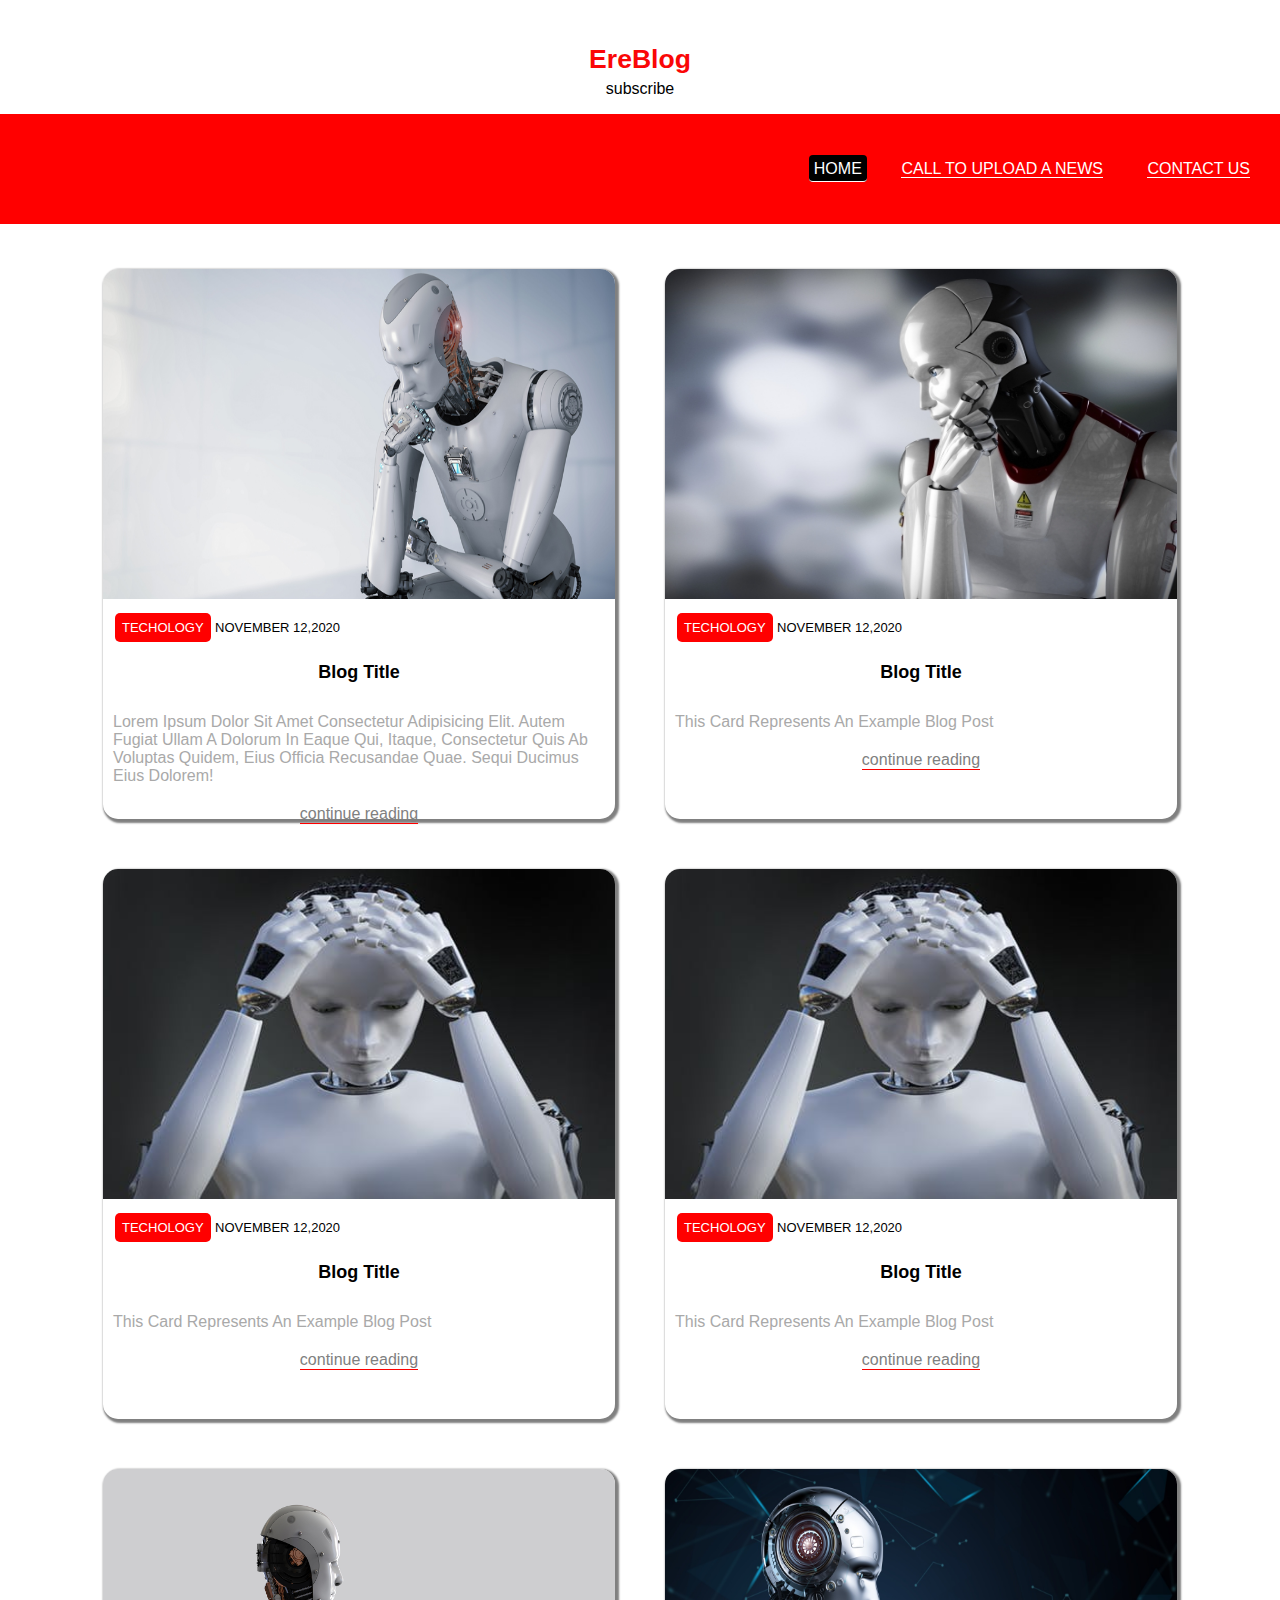
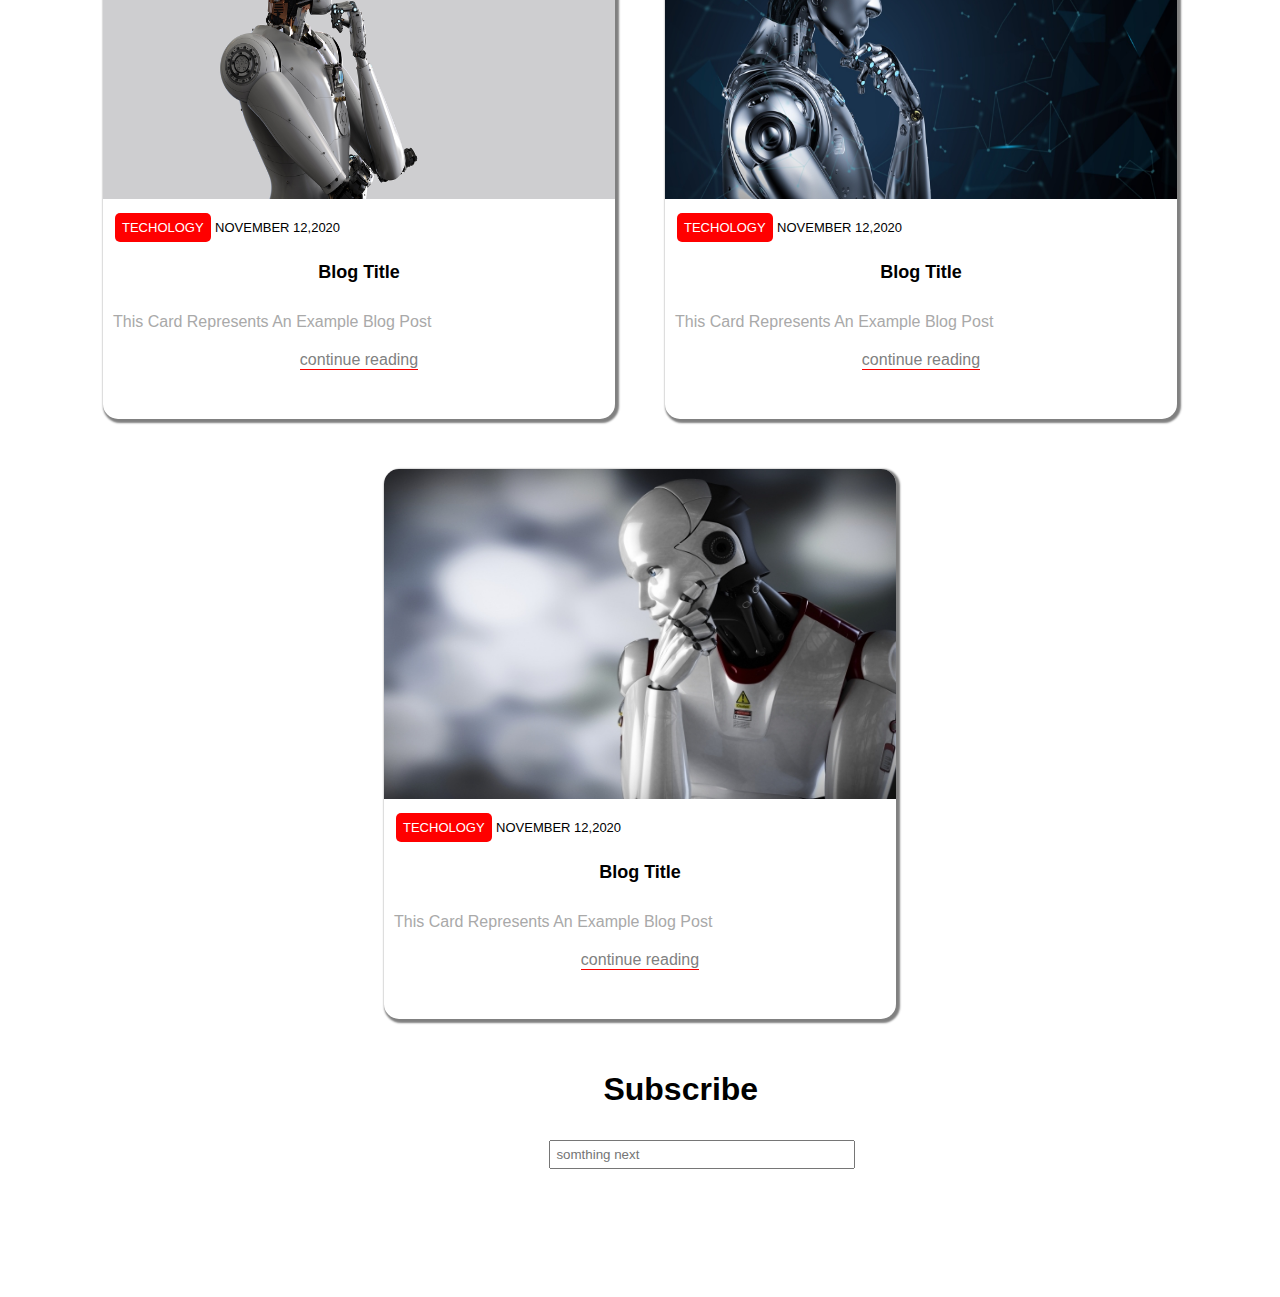
<file: index.html>
<!DOCTYPE html>
<html lang="en">
<head>
    <meta charset="UTF-8">
    <meta http-equiv="X-UA-Compatible" content="IE=edge">
    <meta name="viewport" content="width=device-width, initial-scale=1.0">
    <title>EreBlog</title>
        <link rel="stylesheet" href="index.css">
      
</head>
    <body>
        
        <script src="index.js" > </script> 

   <div id = "wrapper"> 
       <div id = "log">
           <div class="EreBlog">
               <h5>EreBlog</h5>
           </div>
           <div class="subscribe">
               <p>subscribe
           </p>
        </div>
       </div>
   </div>  
   <nav id = "main-navigation">
       <ul>
           <li> <a href="#" class = "current1"> HOME</a></li>
           <li> <a href="#">call to upload a news</a></li>
           <li> <a href="#" > contact us </a></li>
       </ul>
   </nav>   
   <!-- card part-->
   <div class = "mains">
<div id = "mcard">
    <div class="card">
      <img src="robotA.jpg" alt="pic">
      <div class="td">
     <span class="techology"><button>techology</button></span>
    </div>
     <span class = "date"> november 12,2020 </span>
     <div class = "title"> blog title</div>
    <div  class="note">Lorem ipsum dolor sit amet consectetur adipisicing elit. Autem fugiat ullam a dolorum in eaque qui, itaque, consectetur quis ab voluptas quidem, eius officia recusandae quae. Sequi ducimus eius dolorem!</div>
     <div class="more"><a href="#"> continue reading</a></div>   
    </div> 
        
    <div class="card">
        <img src="robotB.jpg" alt="pic"> 
        <div class="td">
       <span class="techology"><button>techology</button></span>
       </div>
       <span class = "date"> november 12,2020 </span>
       <div class = "title"> blog title</div>
      <div  class="note"> This Card represents an example blog post</div>
       <div class="more"><a href="#"> continue reading</a></div>   
      </div> 

      <div class="card">
        <img src="robotD.jpg" alt="pic"> 
        <div class="td">
       <span class="techology"><button>techology</button></span>
       </div>
       <span class = "date"> november 12,2020 </span>
       <div class = "title"> blog title</div>
      <div  class="note"> This Card represents an example blog post</div>
       <div class="more"><a href="#"> continue reading</a></div>   
      </div> 

      <div class="card">
        <img src="robotD.jpg" alt="pic"> 
        <div class="td">
       <span class="techology"><button>techology</button></span>
       </div>
       <span class = "date"> november 12,2020 </span>
       <div class = "title"> blog title</div>
      <div  class="note"> This Card represents an example blog post</div>
       <div class="more"><a href="#"> continue reading</a></div>   
      </div> 

      <div class="card">
        <img src="robotE.jpg" alt="pic"> 
        <div class="td">
       <span class="techology"><button>techology</button></span>
       </div>
       <span class = "date"> november 12,2020 </span>
       <div class = "title"> blog title</div>
      <div  class="note"> This Card represents an example blog post</div>
       <div class="more"><a href="#"> continue reading</a></div>   
      </div> 

      <div class="card">
        <img src="robotF.jpg" alt="pic">
         <div class="td">
       <span class="techology"><button>techology</button></span>
       <span class = "date"> november 12,2020 </span>
       </div>
       <div class = "title"> blog title</div>
      <div  class="note"> This Card represents an example blog post</div>
       <div class="more"><a href="#"> continue reading</a></div>   
      </div> 

      <div class="card">
        <img src="robotB.jpg" alt="pic"> 
        <div class="td">
       <span class="techology"><button>techology</button></span>
       <span class = "date"> november 12,2020 </span>
       </div>
       <div class = "title"> blog title</div>
      <div  class="note"> This Card represents an example blog post</div>
       <div class="more"><a href="#"> continue reading</a></div>   
      </div> 
</div>
</div>
<div id="other">
    <h3> subscribe </h3>
    <input type="text" placeholder="somthing next">
    
</div>
           

</body>
<html>
</file>
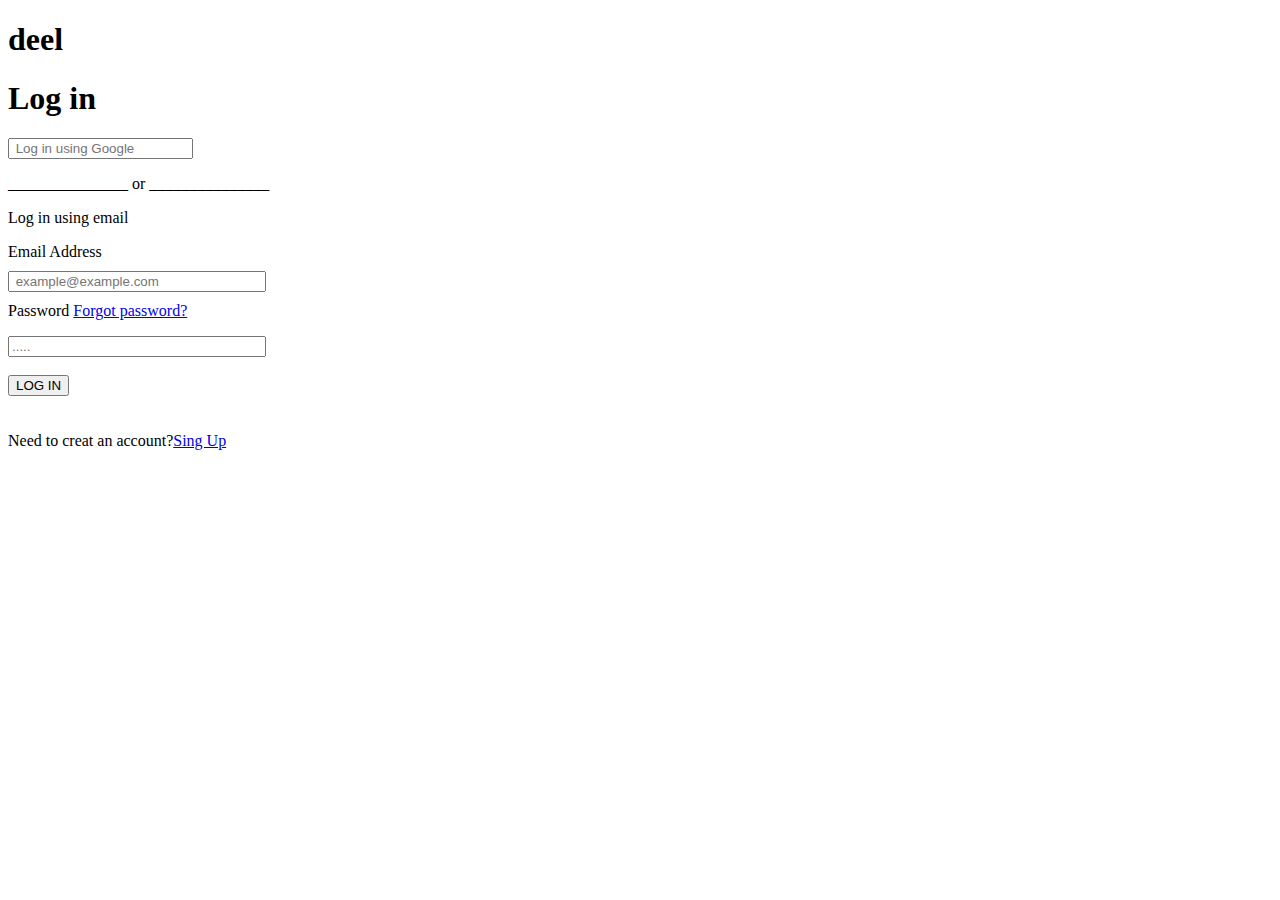
<file: tobo asingment 3 of 2/index.html>
<!DOCTYPE html>
<html lang="en">
<head>
    <meta charset="UTF-8">
    <meta http-equiv="X-UA-Compatible" content="IE=edge">
    <meta name="viewport" content="width=device-width, initial-scale=1.0">
    <title>Fuper|Student Profile-login</title>
</head>
    <body>
        <div>
        <div>
            <h1> deel </h1>
        </div>
        <div>
            <h1> Log in </h1>
            <input type="email" name="email" placeholder=" Log in using Google ">
        </div>
        <p> _______________ or _______________   </p>
        <div>
             <p>Log in using email</p>
             <div>
            <form>
                Email Address
                <div>
                    <input style="width: 250px; margin-top: 10px;" type="text" name="semail" placeholder=" example@example.com">
                </div>
                <div>
                    <p style="margin-top: 10px;">
                        Password       <a href="http:// www.deel.com" >
                            Forgot password?
                           </a>
                    </p>    
                </div>
                <div>
                    <input style="width: 250px;" type=" password"  name="pass" placeholder="....."><br><br>
                </div>

             <button> LOG IN </button>          
            </form>
            <div>
        </div>
        </div> <br><br>
        Need to creat an account?<a href="http:// www.deel.com">Sing Up</a>
        </body>
        </html>
</file>
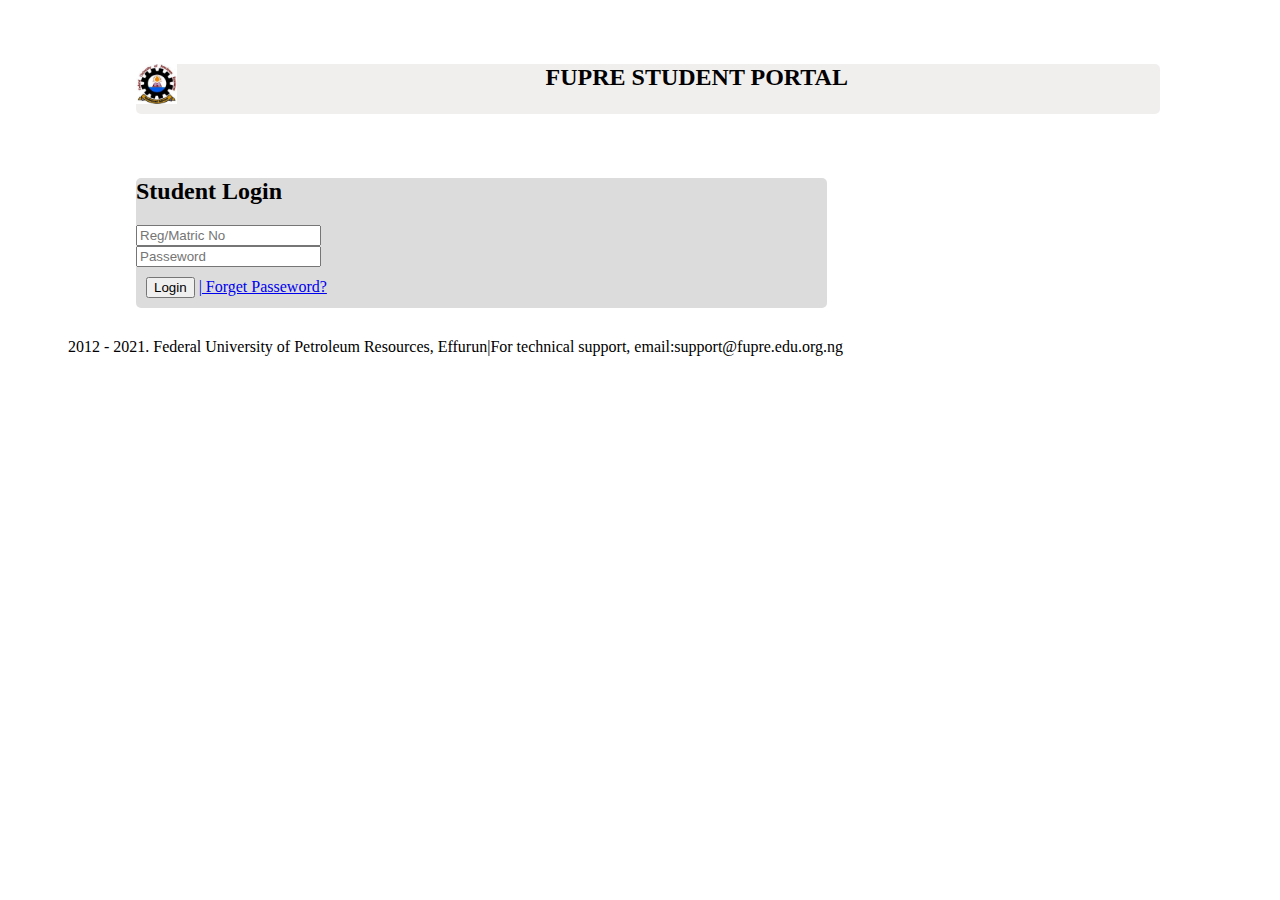
<file: tobo assingment 3 of 1/index.html>
<!DOCTYPE html>
<html lang="en">
<head>
    <meta charset="UTF-8">
    <meta http-equiv="X-UA-Compatible" content="IE=edge">
    <meta name="viewport" content="width=device-width, initial-scale=1.0">
    <title>Fuper|Student Profile-login</title>
    <link rel="stylesheet" href="index.css">
</head>
    <body>
        <div class="container" >
            
                <div class="form-control">
                   <h2 class= "fupre">FUPRE STUDENT PORTAL</h2> 
                    <div class="logo">
                        <img src="download.jpeg" alt="logo" class="logo">
                      </div>
               </div>
                    <form>
                        <h2> Student Login </h2>
                     <div  class= "input1">
                     <input class="ifrom-control"  type="text" name="Reg/Matric No" placeholder="Reg/Matric No" required>
                      </div>
                     <div class= "input2">
                        <input class= "ifrom-control" type="password"name="password" placeholder="Passeword" required>
                      </div>
                     <div class="login">
                        <button>Login </button>  <a href="http//:fupre.edu.org.ng"> | Forget Passeword?</a>
                    </form>
                </div>
                <div class = "kk">
                <footer class="end">
                2012 - 2021. Federal University of Petroleum Resources,
                    Effurun|For technical support,
                    email:support@fupre.edu.org.ng
                </footer>
            </div>
         </div>     

</body>
</html>
</file>
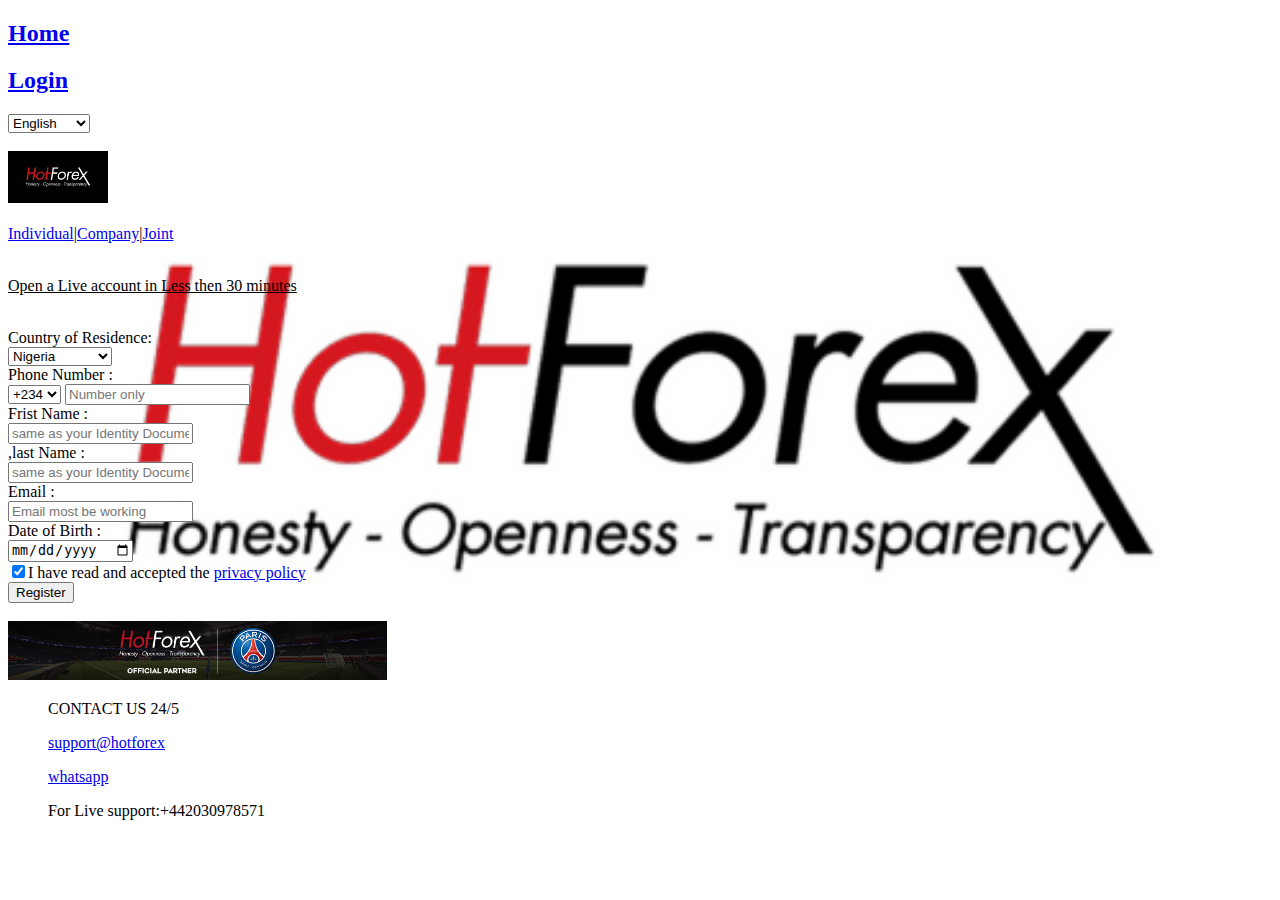
<file: tobore assingment 2/index.html>
<!DOCTYPE html>
<html lang="en">
<head>
    <meta charset="UTF-8">
    <meta http-equiv="X-UA-Compatible" content="IE=edge">
    <meta name="viewport" content="width=device-width, initial-scale=1.0">
    <title>Register page</title>
    
</head>
<body 
style="background-image:url(g.png); background-repeat: no-repeat; background-size: cover; background-position: center;">
       <h2><a href= "home.html">Home</a></h2>
    <h2><a href= "http://www.hotforex/sign in.com">Login</a></h2>
    <select id="language">
        <option value="English">English</option>
        <option value="italiano">italiano</option>
        <option value="portugues">portugues</option>
        <option value="franchis">franchis</option>
    </select><br> <br>
    
    <img src="images.png" alt="logo" style="width: 100px;"><br><br>
    <nav><a href="index.html">Individual</a>|<a
        <a href="company.html">Company</a>|<a 
        <a href="joint.html">Joint</a> 
    </nav><br>
    <p><ins>Open a Live account in Less then 30 minutes</ins></p><br>
    Country of Residence:<br>
<form>
    <select id="Country of Residence">
        <option value="Nigeria">Nigeria </option>
        <option value="Niue">Niue</option>
        <option value="Norfolk">Norfolk Island</option>
        <option value="warri">warri</option> >
    </select><br>
Phone Number : <br><select id="Country code">
    <option value="Nigeria">+234 </option>
    <option value="us">+1</option>
    <option value="place i dont know">+123</option>
    <option value="warri">+419</option> 
</select>
<input type="tel"name = "phonenumber"  placeholder="Number only"> <br>
Frist Name : <br>
<input type="text"name = "frist name" placeholder="same as your Identity Document"> <br>
,last Name : <br>
<input type="text"name = "last name" placeholder="same as your Identity Document"> <br>
Email : <br>
<input type="email"name = " email" placeholder="Email most be working" >  <br>
Date of Birth : <br>
<input type="date" ><br>
<input type="checkbox" name =agreement  value="agreement" checked>I have read and accepted the <a href= "http://www.hotforex.com" target="_blank"> privacy policy</a> <br>
<button type="button" oneclick="alert('thanks')"> Register</button>
</form> <br>
<img src="ads.png" alt=" ads" style="width:30%"><br>
<blockquote>
<p>CONTACT US 24/5</p>
<p><a href= "mailto:support@hotforex.com">support@hotforex</p>
<p><a href="https://api.whatsapp.com/send?phone=+23408104173050">whatsapp</a></p>
<p>For Live support:+442030978571</p>
</blockquote>

</body>
</html>
</file>
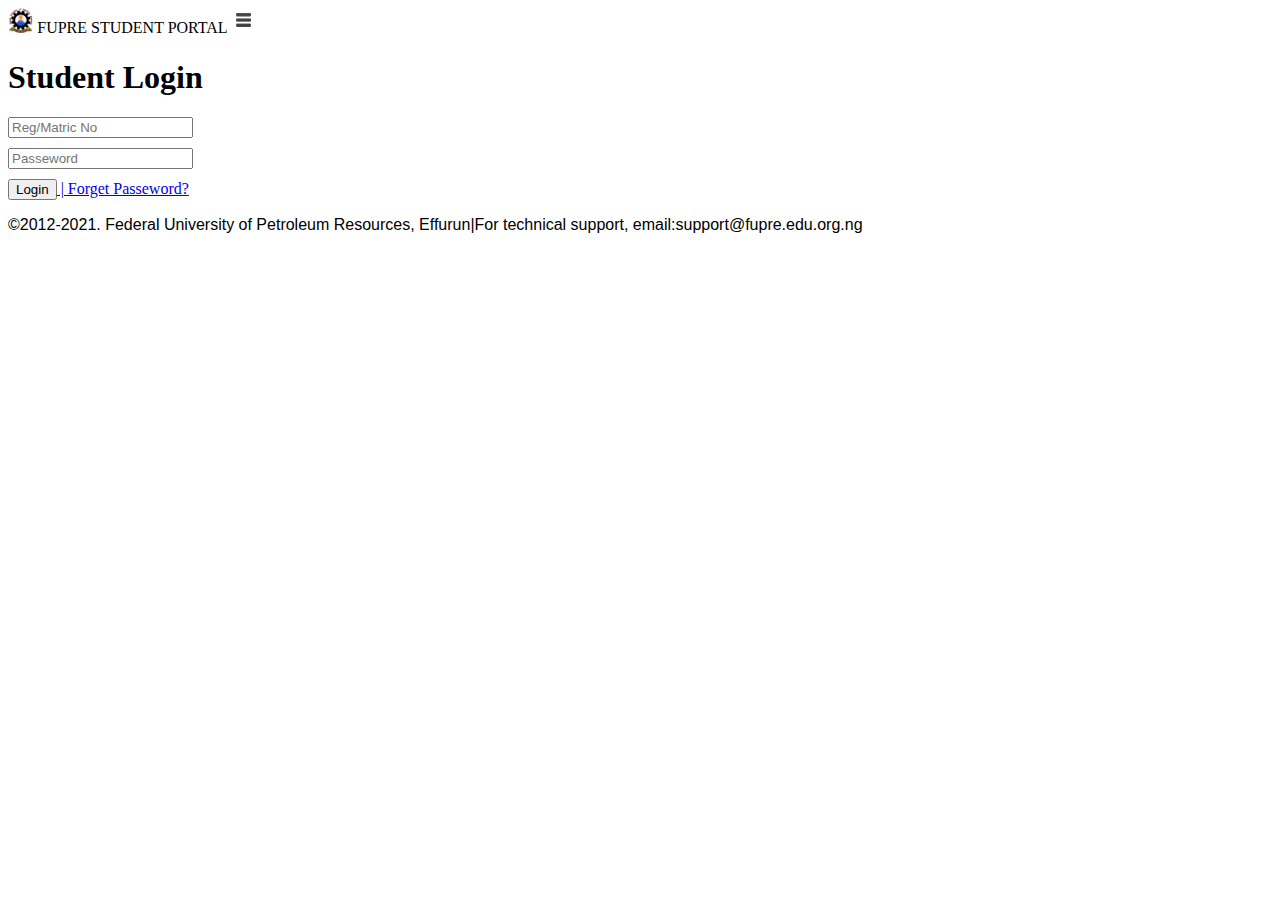
<file: tobo assingment 3 of 1/tobo assingment 3 of 1/index.html>
<!DOCTYPE html>
<html lang="en">
<head>
    <meta charset="UTF-8">
    <meta http-equiv="X-UA-Compatible" content="IE=edge">
    <meta name="viewport" content="width=device-width, initial-scale=1.0">
    <title>Fuper|Student Profile-login</title>
</head>
    <body>
        <div >
            <div>
                 <img src="download.jpeg" alt="logo" style="width: 2%;"> FUPRE STUDENT PORTAL <a href="http//: www.# moreopion.com"><img src="images (1).png" alt="mean" style="width:2%;"></a>
                 </div>
                    <div>
                    <form>
                        <h1> Student Login </h1>
                        <div style="width: 250px; margin-top: 10px;">
                        <input  type="text" name="Reg/Matric No" placeholder="Reg/Matric No">
                        </div>
                        <div style="width: 250px; margin-top: 10px;">
                        <input type="password"name="password" placeholder="Passeword">
                        </div>
                        <div  style="width: 250px; margin-top: 10px;">
                        <button>Login</button><a href="http//:fupre.edu.org.ng"> | Forget Passeword?</a>
                        </div>
                    </form>
                    </div>
                    <p style="font-family: Verdana, Geneva, Tahoma, sans-serif;" style="font-size: medium;" style="text-align: left;">&#169;2012-2021. Federal University of Petroleum Resources,
                        Effurun|For technical support,
                    email:support@fupre.edu.org.ng</p>
        </div>
</body>
<html>
</file>
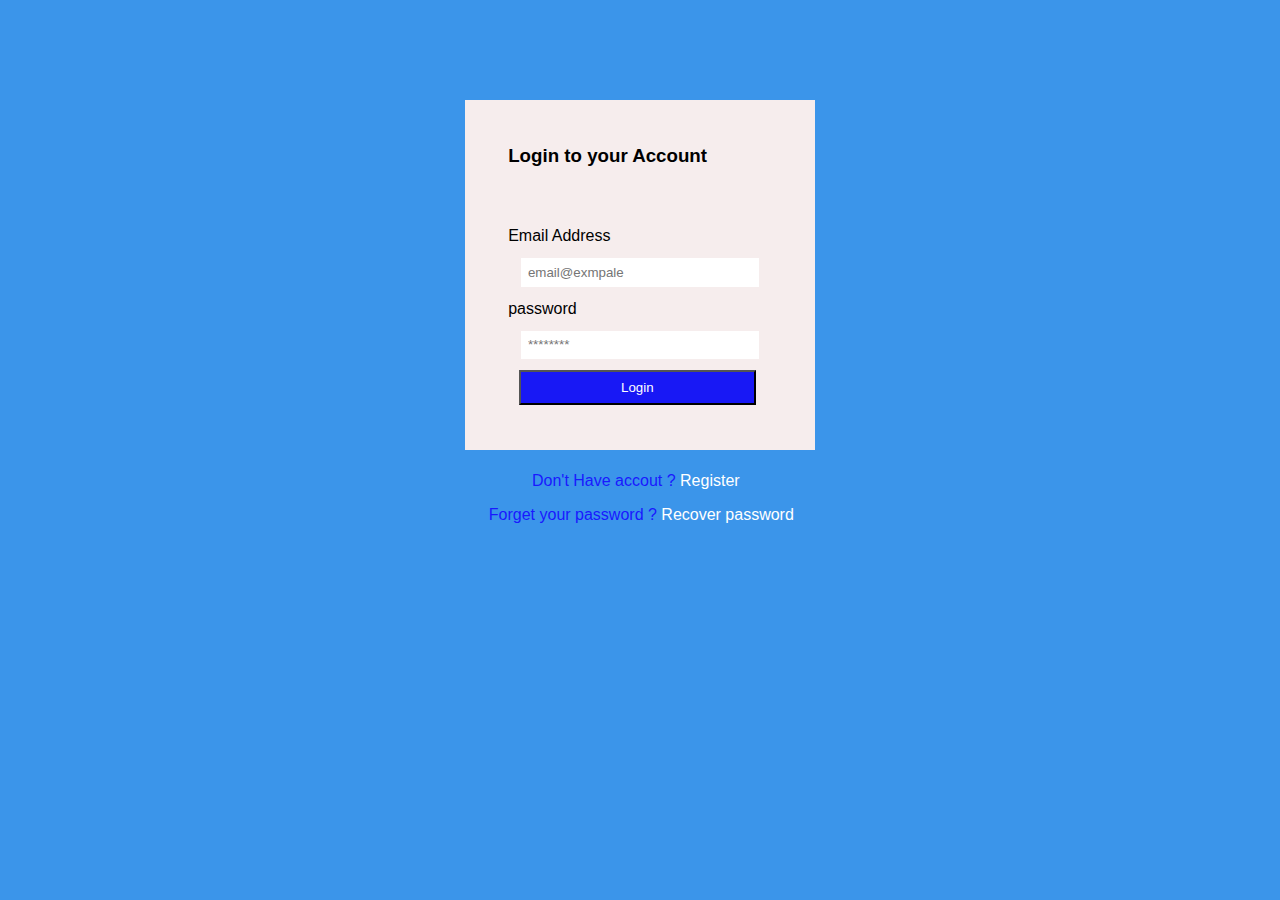
<file: tobo aassignment 5/login.html>
<!DOCTYPE html>
<html lang="en">
<head>
    <meta charset="UTF-8">
    <meta http-equiv="X-UA-Compatible" content="IE=edge">
    <meta name="viewport" content="width=device-width, initial-scale=1.0">
    <title>login page</title>
    <link rel="stylesheet" href="login.css">
</head>
<body>
     <div class="con" >
         
         <h3> Login to your  Account </h3>
         
     <div claas="one">
         <form>

         <div class="email">
        <div class="a" > <label for="Email Address">Email Address</label></div>
       <div class="input"> <input type="email" placeholder="email@exmpale"></div></div>
        
        <div class>
            <div class="a" > <label for="password">password</label></div>
             <input type="password" placeholder="********"></div>

        <button type="submit" class="logins">Login</button>
    </div>
    </form>
     </div>
     <p class="new"> Don't Have accout ? <a href="resister.html"> Register  </a> </p>
     
     <P  class="password">Forget your password ? <a href="#"> Recover password </a> </P>
</body>
</html>
</file>
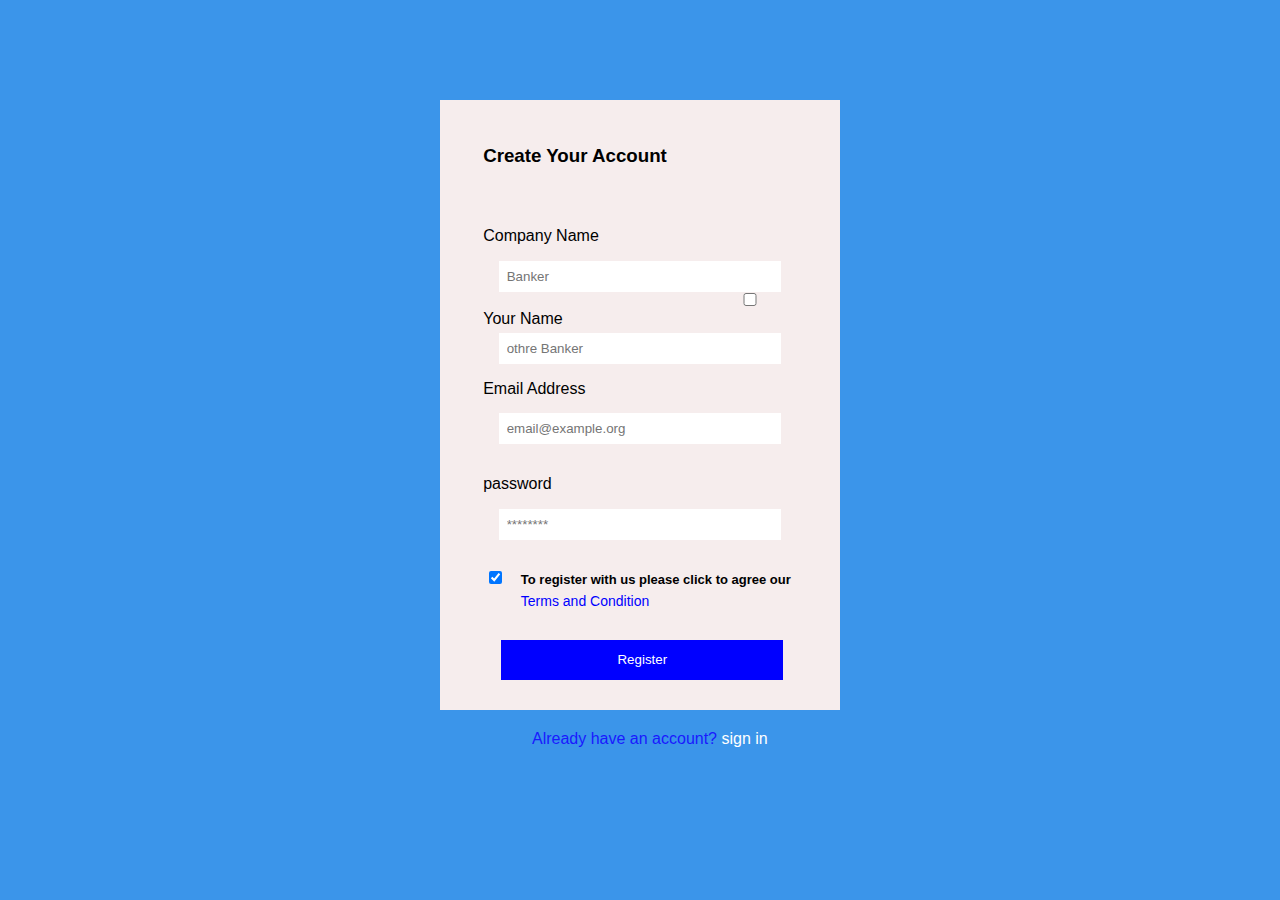
<file: tobo aassignment 5/resister.html>
<!DOCTYPE html>
<html lang="en">
<head>
    <meta charset="UTF-8">
    <meta http-equiv="X-UA-Compatible" content="IE=edge">
    <meta name="viewport" content="width=device-width, initial-scale=1.0">
    <title>login page</title>
    <link rel="stylesheet" href="resister.css">
</head>
<body>
     <div class="con" >
         <form>
             <h3> Create Your  Account </h3>
             <div class="a" > <label for="company Name">Company Name</label></div>
             <div class="inputsbox"><input type=""placeholder="Banker"><input class="box" type="checkbox" ></div>
             <div class="a" > <label for="your Name">Your Name</label></div>
               <div class="inputstext"> <input type="text"  placeholder="othre Banker" ></div>
               <div class="email">
                <div class="" > <label for="email">Email Address</label></div>
               <div class="email"> <input type="email"  placeholder="email@example.org" ></div></div>
               <div class="b" > <label for="password">password</label></div>
               <div class="password">
             <input type="password" placeholder="********"></div>
             <div class="agree">
               <div class= "check"><input type="checkbox" checked></div>
               <h4 class="to">To register with us please click to agree our</h4>
                <a href="#" class="link">Terms and Condition</a>
            </div>
            <button type="submit" class="button">Register</button>
               
          

         </form>
         
     </div>
     <p>Already have an account?<a href="login.html "> sign in </a></p>
</body>    
</html>
</file>
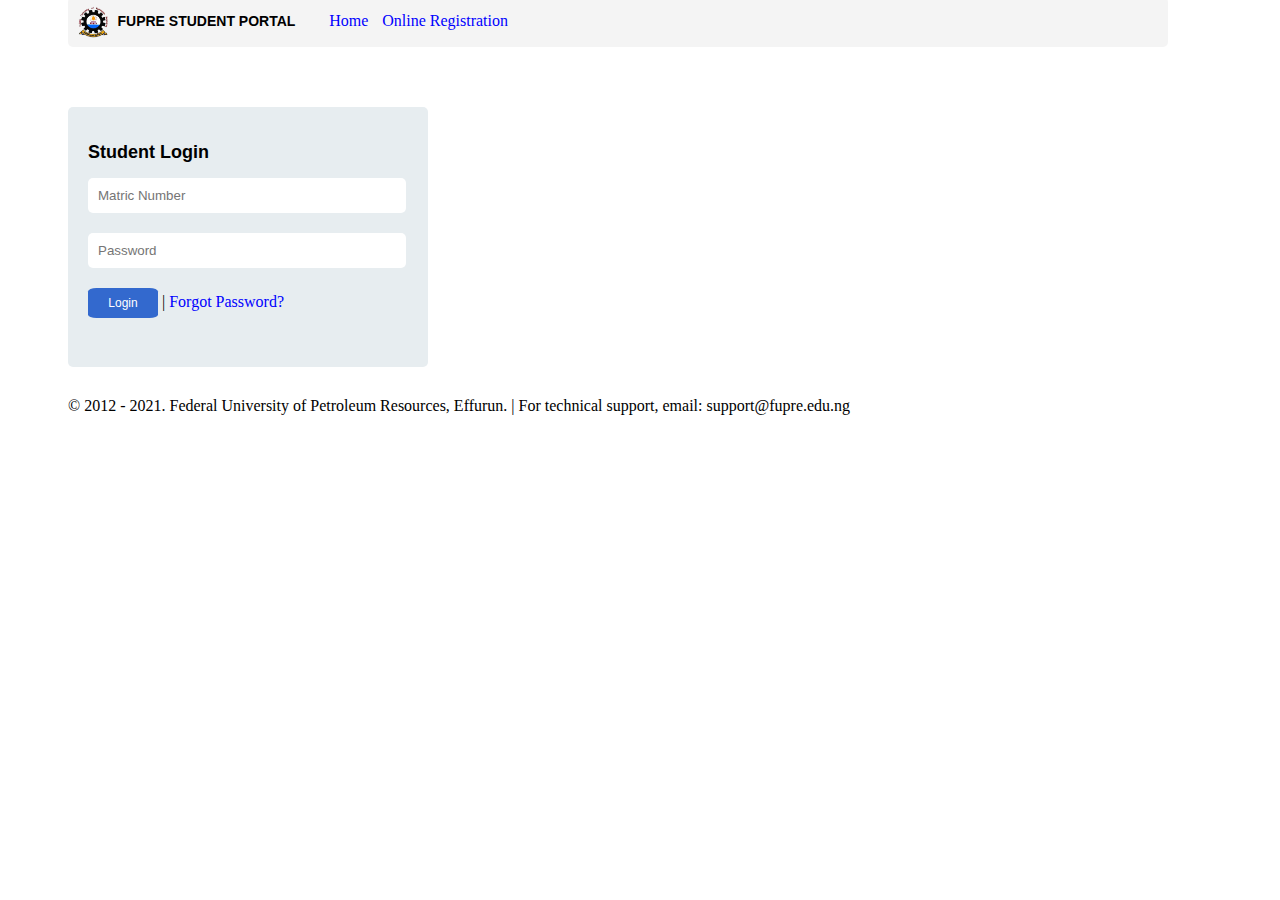
<file: tobo assignment 4/fupre.html>
<!DOCTYPE html>
<html>
    <!--Rough work-->
    <head>
        <meta charset="UTF-8">
        <meta http-equiv="X-UA-Compatible" content="IE=edge">
        <meta name="viewport" content="width=device-width, initial-scale=1.0">
        <title>student portal</title>
        <link rel="stylesheet" href="fupre.css">
    </head>
    <body>
        <div class="container">
            <div class="box">
                <img class="logo" src="./image/fupre.png" alt="fupre">
                <h4 class="title">FUPRE STUDENT PORTAL</h4>
                <ul class="menu">
                    <li class="list1"><a href="#">Home</a></li>
                    <li class="list2"><a href="#">Online Registration</a></li>
                </ul>
            </div>
            <div class="studentbox">
                
                <form class="koko">
                    <h2>
                        Student Login
                    </h2>
                        <div class="form">
                            <input 
                                class="form-control" 
                                type="text" id="matric number" 
                                placeholder="Matric Number" required>
                        </div>
                        <div class="form2">
                            <input
                                class="form-control"   
                                type="password" id="password" 
                                placeholder="Password" required>
                        </div>
                        <div class="Login">
                            <button class="login2">Login</button>  | <a class="login3" href="#">Forgot Password?</a>
                        </div>
                </form>
            
            </div>
            <div class="kk">
                <footer class="komo">
                    © 2012 - 2021. Federal University of Petroleum Resources, Effurun. | For technical support, email: support@fupre.edu.ng
                </footer>
            </div> 
        </div>
    </body>
</html>
</file>
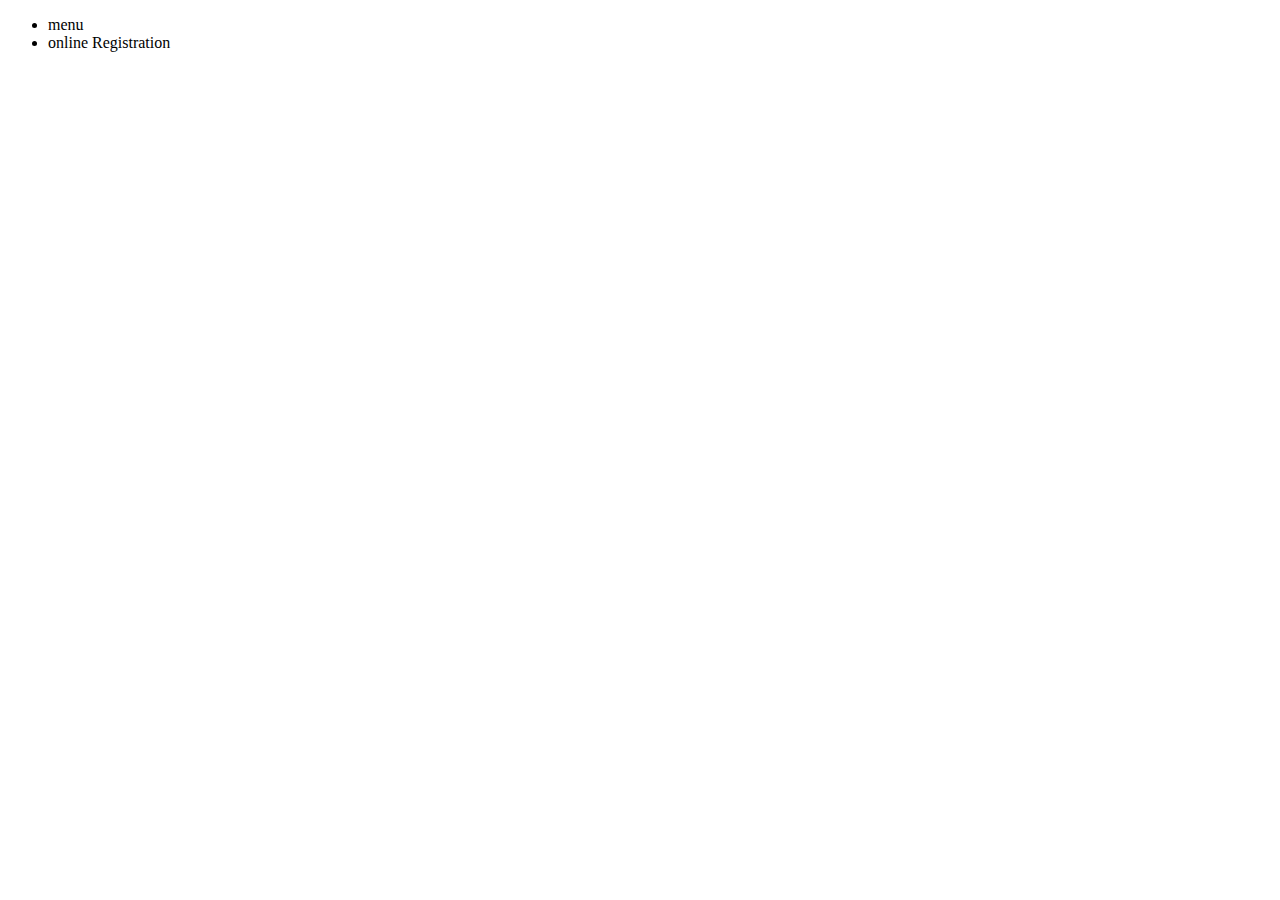
<file: tobo assignment 4/test.html>
<!DOCTYPE html>
<html>
    <!--Rough work-->
    <head>
        <meta charset="UTF-8">
        <meta http-equiv="X-UA-Compatible" content="IE=edge">
        <meta name="viewport" content="width=device-width, initial-scale=1.0">
        <title>student portal</title>
        <link rel="stylesheet" href="fupre.css">
    </head>
    <body>

        <ul>
            <li>menu</li>
            <li>online Registration</li>
        </ul>
        </body>
        </html>
</file>
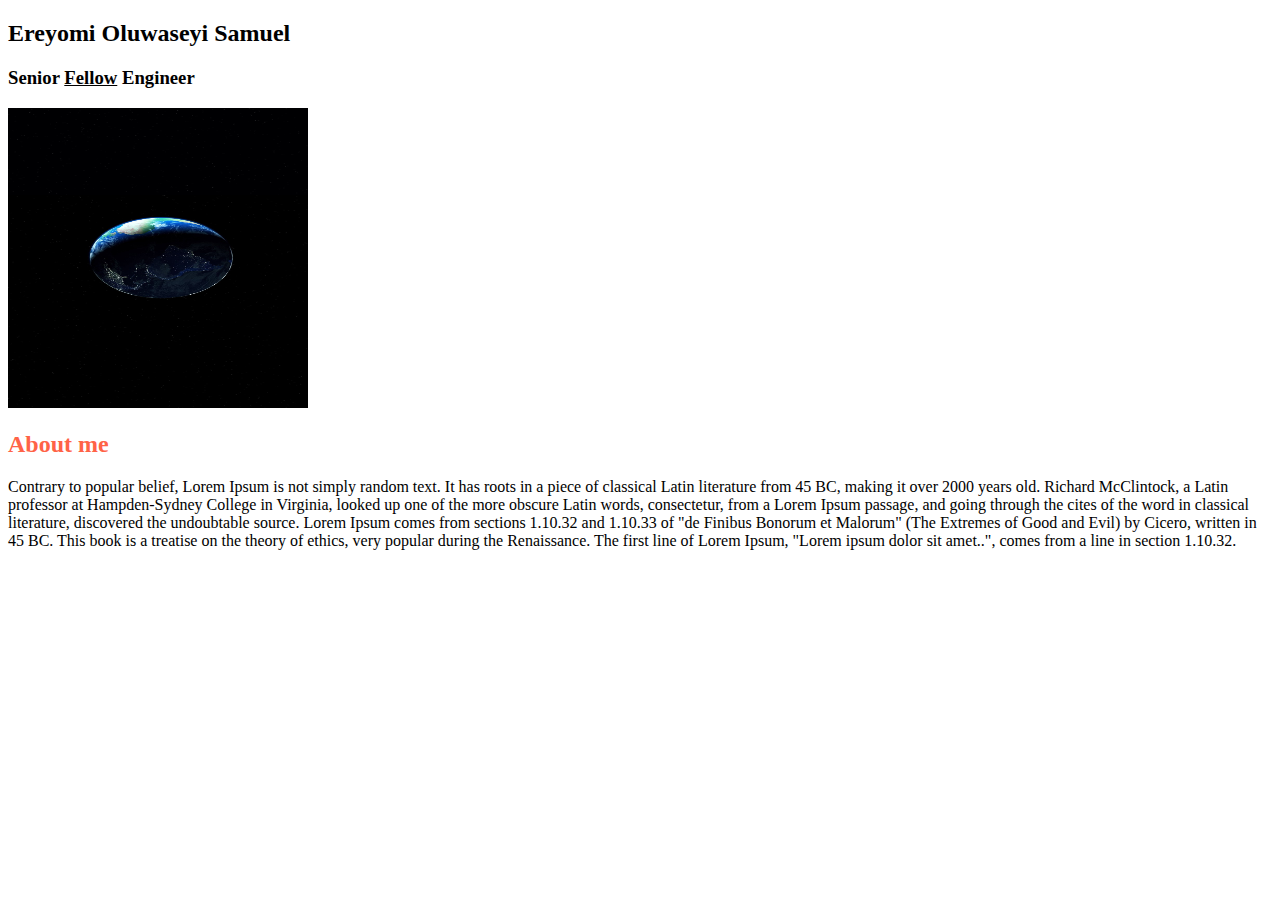
<file: tobore assignment/home.html>
<!DOCTYPE html>
<html lang="en">
<head>
    <meta charset="UTF-8">
    <meta http-equiv="X-UA-Compatible" content="IE=edge">
    <meta name="viewport" content="width=device-width, initial-scale=1.0">
    <title>About me page</title>
</head>
<body>

    <h2 style="font-family: Cambria, Cochin, Georgia, Times, 'Times New Roman', serif;"> <b>Ereyomi Oluwaseyi Samuel</b><br><h3>Senior <ins>Fellow</ins> Engineer </h3> </h2>
 
<img src="meat.jpg"
width="300px" height="300px">

    <h2 style="color:tomato; text-align:left;">
        About me
    </h2>
    <p>
    
        Contrary to popular belief, Lorem Ipsum is not simply random text.
        It has roots in a piece of classical Latin literature from 45 BC, making it over 2000 years old. Richard McClintock, a Latin professor at 
        Hampden-Sydney College in Virginia, looked up one of the more obscure Latin words, consectetur, 
        from a Lorem Ipsum passage, and going through the cites of the word in classical literature, discovered 
        the undoubtable source. Lorem Ipsum comes from sections 1.10.32 and 1.10.33 of "de Finibus Bonorum et Malorum" 
        (The Extremes of Good and Evil) by Cicero, written in 45 BC. This book is a treatise on the theory of ethics, 
        very popular during the Renaissance. The first line of Lorem Ipsum, "Lorem ipsum dolor sit amet..", comes from 
        a line in section 1.10.32.
    </p>
    
</body>
</html>
</file>
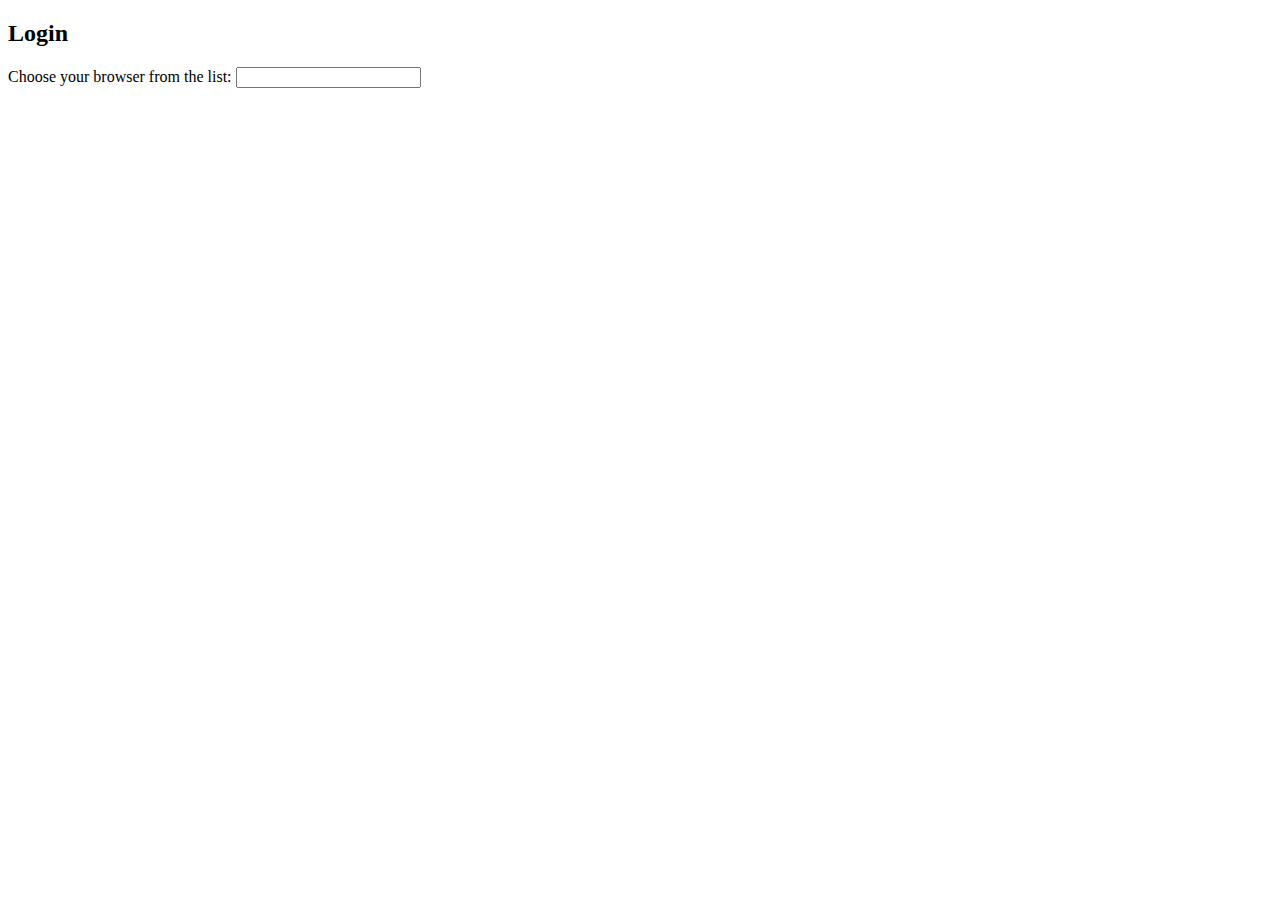
<file: tobore assignment/in.html>
<!DOCTYPE html>
<html lang="en">
<head>
    <meta charset="UTF-8">
    <meta http-equiv="X-UA-Compatible" content="IE=edge">
    <meta name="viewport" content="width=device-width, initial-scale=1.0">
    <title>Register page</title>
</head>
<body>
    <h2>Login</h2>
    <label for="browser">Choose your browser from the list:</label>
        <input list="browsers" name="browser" id="browser">
        <datalist id="browsers">
            <option value="Edge">
            <option value="Firefox">
            <option value="Chrome">
            <option value="Opera">
            <option value="Safari">
        </datalist>
    </body>
    </html>
</file>
<file: index.css>
body{
    font-family: Arial, Helvetica, sans-serif;
    margin: 0;   
}
#wrapper {
 width: 70%;
 margin: 0 auto;
}
#log {
    margin: 0 auto;
}
#log .EreBlog {
  color: rgb(250, 7, 7);
  font-weight: bolder;
 text-align: center;
 font-size: xx-large;
}
#log .subscribe{
    text-align: center;
    margin-top:-40px;
}
#main-navigation{
    padding: 10px;
    background-color: red;
}
#main-navigation ul {
 text-align: right ;
 list-style-type: none;
 text-decoration: none;
}
#main-navigation li {
    display:inline-block;
    margin: 20px;
    margin-left: 20px ;
}
#main-navigation li a {
text-decoration: none;
text-transform: uppercase;
color: white;
border-bottom: 1px solid white;
}
.current1 {
    background-color: black;
    border-radius: 4px;
    padding: 10%;
}
.mains{
    width: 100%;
    height: auto;
    display: flex;
    align-items: center;
    justify-content: center;
}
#mcard {
    width:100%;
    height: auto;
    margin-top: 2%;
    display: flex;
    flex-direction: row;
    gap: 10px;
    flex-wrap: wrap;
    align-items: center;
    justify-content: center;
    
}
.card {
    margin-top: 10px;
    width: 40%;
    height: 550px;
    border-radius: 15px;
    margin: 20px;
    align-items: center;
    justify-content: center;
    box-shadow: 2px 2px 2px 2px gray;
} 

.td{
    display: inline;
    margin-left: 12px;
}


.card img{
    height: 60%;
    width: 100%;
    margin-bottom: 10px;
    background-size: cover;
    border-top-left-radius: 15px;
    border-top-right-radius: 15px; 
}
.techology button {
    background-color: red;
    text-transform: uppercase;
    color: white;
    margin: auto;
    font-weight: lighter;
    font-size: small;
    border-radius: 5px;
    border: none;
    padding: 7px;
}
.date{
    text-transform: uppercase;
    font-size: small;
}
.title{
    text-transform:capitalize;
    text-align: center;
    font-weight:bolder;
    font-size: large;
    margin: 20px 0px ;
}
.note{
    text-transform: capitalize;
    font-weight: normal;
    color: darkgray;
    margin-bottom: 10px;
    padding: 10px;
}
.more a {
    text-decoration:  none;
    color: gray;
    border-bottom: 1px solid red;
}
.more a:hover{
    color: white;
    background-color: red;
    padding: 7px;
    border-radius: 5px;
}
.more{
    display: flex;
    justify-content: center;
    align-items: center;
}
#other {
    margin-left: 43%;
    margin-bottom: 10%;
}
#other h3 {
    font-weight: bolder; 
    font-size: xx-large;
    text-transform: capitalize;
    margin-left: 53px;
}

#other input {
    padding: 5px;
    margin-left: -1px;
    width: 40%;
}
</file>
<file: tobo assingment 3 of 1/index.css>
body{
    width: 100%;
height: 100%;}

.container{ 
width: 100%;
height:100%;
align-items:center;
}

.form-control{
    background-color: #f1eeeefa;
    border-radius:  5px;
    margin-top: 5%;
    margin-left: 10%; 
align-items:center;
height :50px;
width : 80%;}

.logo{
width: 20%;
float: left;
margin: right 2px;%;
align-items: center;
}

.fupre
{display: inline;
     margin-top:50;
    margin-left: 20%;
}
form{ 
    background-color: #dbdbdbfa;
    height: 54%;
    width: 54%;
    border-radius:  5px;
    margin-top: 5%;
    margin-left: 10%; 
}


}

p.form-control{
}
form.input1{margin: 1%;
}
form.iform-control{ width: 298px;
    padding: 10px;
    border-radius: 5px;
    border: none

}

.login{ width: 298px;
    padding: 10px;
    border-radius: 5px;
    border: none

}
.end{;
     margin-left: 60px;
     margin-top : 30px ;

}
</file>
<file: tobo aassignment 5/login.css>
*{
    padding: 0;
    margin: 0;
    box-sizing: border-box;
}
body{
    font-family:'merriweather sans', sans-serif ;
    background-color: rgba(53, 146, 233, 0.972);
    padding: 100px 100px;
}
.con{
    background-color:rgb(246, 237, 237);
    width: 350px;
    height: 350px;
    padding: 4%;
    margin: auto;
}
h3{

    margin-bottom:60px;
    margin-top:2px ;
}
.acc
{
background-color:none;
margin-bottom: 20%;

}
.email{
background-color:none;
margin-bottom: 5%;
}

.a{
    background-color: none;
    margin-bottom: 5%;
    margin-right:50px;
}
p{
    color: rgb(25, 25, 255);
}
input{
    background-color:none;
    margin-left: 5%;
    width:90% ;
    padding: 2.5%;
    color: none;
    border: none;
} 


.logins{
    margin: 4%;
    padding:8px ;
    width: 90%;
    background-color: rgb(24, 24, 245);
    color: white;
}
.h5{
    text-align: center;
    margin: auto;
    color: white;
}
.one{
    margin: auto;
}

.out{
    background-color: gold;
margin-left: 25%,;
}
.new{background-color:none;
margin-top: 2%;
margin-left: 40%;

}
a{
    text-decoration: none;
    color: white;
}
.password{background-color:none;
margin-top:1.5%;
margin-left: 36%;
}
</file>
<file: tobo aassignment 5/resister.css>
*{
    padding: 0;
    margin: 0;
    box-sizing: border-box;
}
body{
    font-family:'merriweather sans', sans-serif ;
    background-color: rgba(53, 146, 233, 0.972);
    padding: 100px 100px;
}
.con{
    background-color:rgb(246, 237, 237);
    width: 400px;
    height: 610px;
    padding: 4%;
    margin: auto;
}
h3{

    margin-bottom:60px;
    margin-top:2px ;
}
.acc
{
background-color:none;
margin-bottom: 20%;

}
.email{
background-color:none;
margin-top: 5%;
}

.a{
    background-color: none;
    margin-bottom: 5%;
    margin-right:50px;
}
p{
    color: rgb(25, 25, 255);
    padding-left:40%;
    margin-top: 20px;

}
input{
    background-color:none;
    margin-left: 5%;
    width:90% ;
    padding: 2.5%;
    color: none;
    border: none;
} 
.inputs{
    background-color:none;
    margin-bottom: 20% ;
    margin-left: 5%;
    width:90% ;
    padding: 2.5%;
    color: none;
    border: none;
} 


.logins{
    margin: 4%;
    padding:8px ;
    width: 90%;
    background-color: rgb(24, 24, 245);
    color: white;
}
.h5{
    text-align: center;
    margin: auto;
    color: white;
}
.one{
    margin: auto;
}

.out{
    background-color: gold;
margin-left: 25%;
}
.new{background-color:none;
margin-top: 2%;
margin-left: 40%;

}
a{
    text-decoration: none;
    color: white;
    margin-top: 20%;
}
.password{background-color:none;
margin-top: 5%;
}
.box{
    margin-left: 40%;
    margin-top: -50%;
}
.ac{
margin-right: 50%;
}
.inputstext{
    margin-top: -10px;
    outline: none;
}
.b{
    text-decoration: none;
    margin-top: 10%;
}
.c{
    text-decoration: none;
margin-top: 10%;
}
.agree{
background-color:none;
margin-top: 30px;
height: 50px;
}
.check{
    margin-right: 289px;
    
}

h4.to{
    color:black;
    margin-top: -5%;
    margin-left: 12%;
    font-size:13px;
    margin-bottom: 5px;

}
.link
{font-size:14px;
  color: blue; 
  margin-left: 12%;


}
button{
    margin-left: 18px;
    margin-top: 20px;
    padding:auto;
    height: 40px; ;
    width: 90%;
    background-color: blue;
    color:white;
    border: none;
}
</file>
<file: tobo assignment 4/fupre.css>
body{
    width: 100%;
    height: 100%;
}
.box{
   background-color: rgba(241, 241, 241, 0.808);
   height: 50px;
   border: none;
   border-radius: 5px;
   margin-left: 60px;
   width: 1100px;
   margin-top: -11px;
}
.logo{
    width: 50px;
    height: 50px;
}
.title{
    margin-left: 4.5%;
    margin-top: -3.5%;
    font-size: 14px;
    font-family: sans-serif;
}
.list1 {
    display: inline;
    padding-right: 10px;
}
.list2{
    display: inline;
}
a{
    text-decoration: none;
    color: blue;
}
.menu{
    float:right;
    margin-right: 60%;
    margin-top: -3.2%;
}
h2{
    font-size: 18px;
    font-family: sans-serif;
}
.studentbox{
    margin-top: 60px;
    background-color: rgb(231, 237, 240);
    width: 320px;
    height: 220px;
    padding: 20px;
    border-radius: 5px;
    margin-left: 60px;
}
.koko{

}
.form{
    margin-top: 1%;
}
.form .form-control{
    width: 298px;
    padding: 10px;
    border-radius: 5px;
    border: none;
}
.form2{
    margin-top: 20px;
}
.form2 .form-control{
    width: 298px;
    padding: 10px;
    border-radius: 5px;
    border: none;
}
.login2{
    margin-top: 20px;
    width: 70px;
    height: 30px;
    background-color: rgb(51, 105, 206);
    border: none;
    color: white;
    font-size: 12px;
    font-family: sans-serif;
    border-radius: 12%;
}
.login3{
    text-decoration: none;
}
.komo{
    margin-top: 30px;
    margin-left: 60px;
}
</file>
